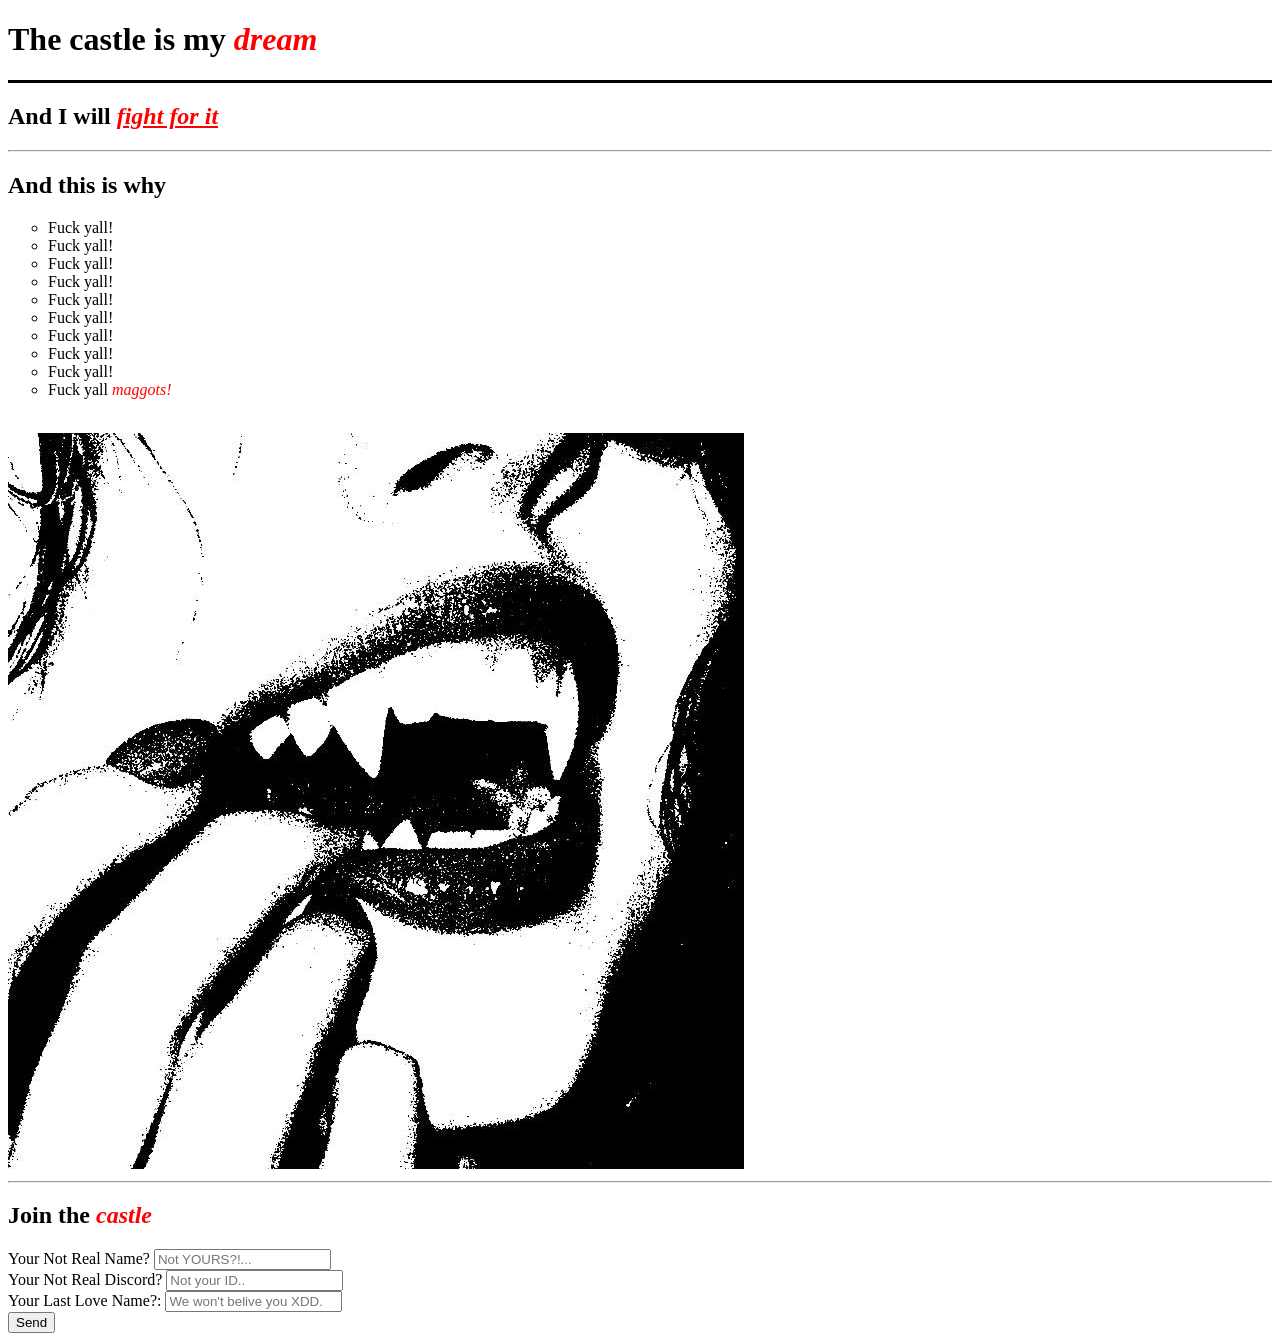
<file: index.html>
<!DOCTYPE html>
<html>
<head>
    <meta charset="UTF-8">
    <title>The castle</title>
</head>
<body>
    <h1>The castle is my <span style="color: red; font-style: italic">dream</span></h1> 
    <hr color="black" size="3"/>
    <h2>And I will <a href="https://en.wiktionary.org/wiki/fight" style="color: red; font-style: italic;" target="_blank">fight for it</a></h2>
    <hr>
    <h2>And this is why</h2>
    <ul type="circle">
        <li>Fuck yall!</li>
        <li>Fuck yall!</li>
        <li>Fuck yall!</li>
        <li>Fuck yall!</li>
        <li>Fuck yall!</li>
        <li>Fuck yall!</li>
        <li>Fuck yall!</li>
        <li>Fuck yall!</li>
        <li>Fuck yall!</li>
        <li>Fuck yall <span style="color:red; font-style: italic">maggots!</span></li>
    </ul>
    <br>
    <img src="past'.jpg" alt="чья то пасть хыхыхы">
    <hr>
    <h2>Join the <span style="color:red; font-style: italic;">castle</span></h2>
    <form>
        <div><label for="nickname">Your Not Real Name? <input id="nickname" type="text" placeholder="Not YOURS?!..."></label></div>
        <div><label for="Discord">Your Not Real Discord? <input type="text" id="Discord" placeholder="Not your ID.."></label></div>
        <div><label>Your Last Love Name?: <input type="text" placeholder="We won't belive you XDD."></label></div>
        <button type="submit">Send</button>

    </form>
</body>
</html>
</file>
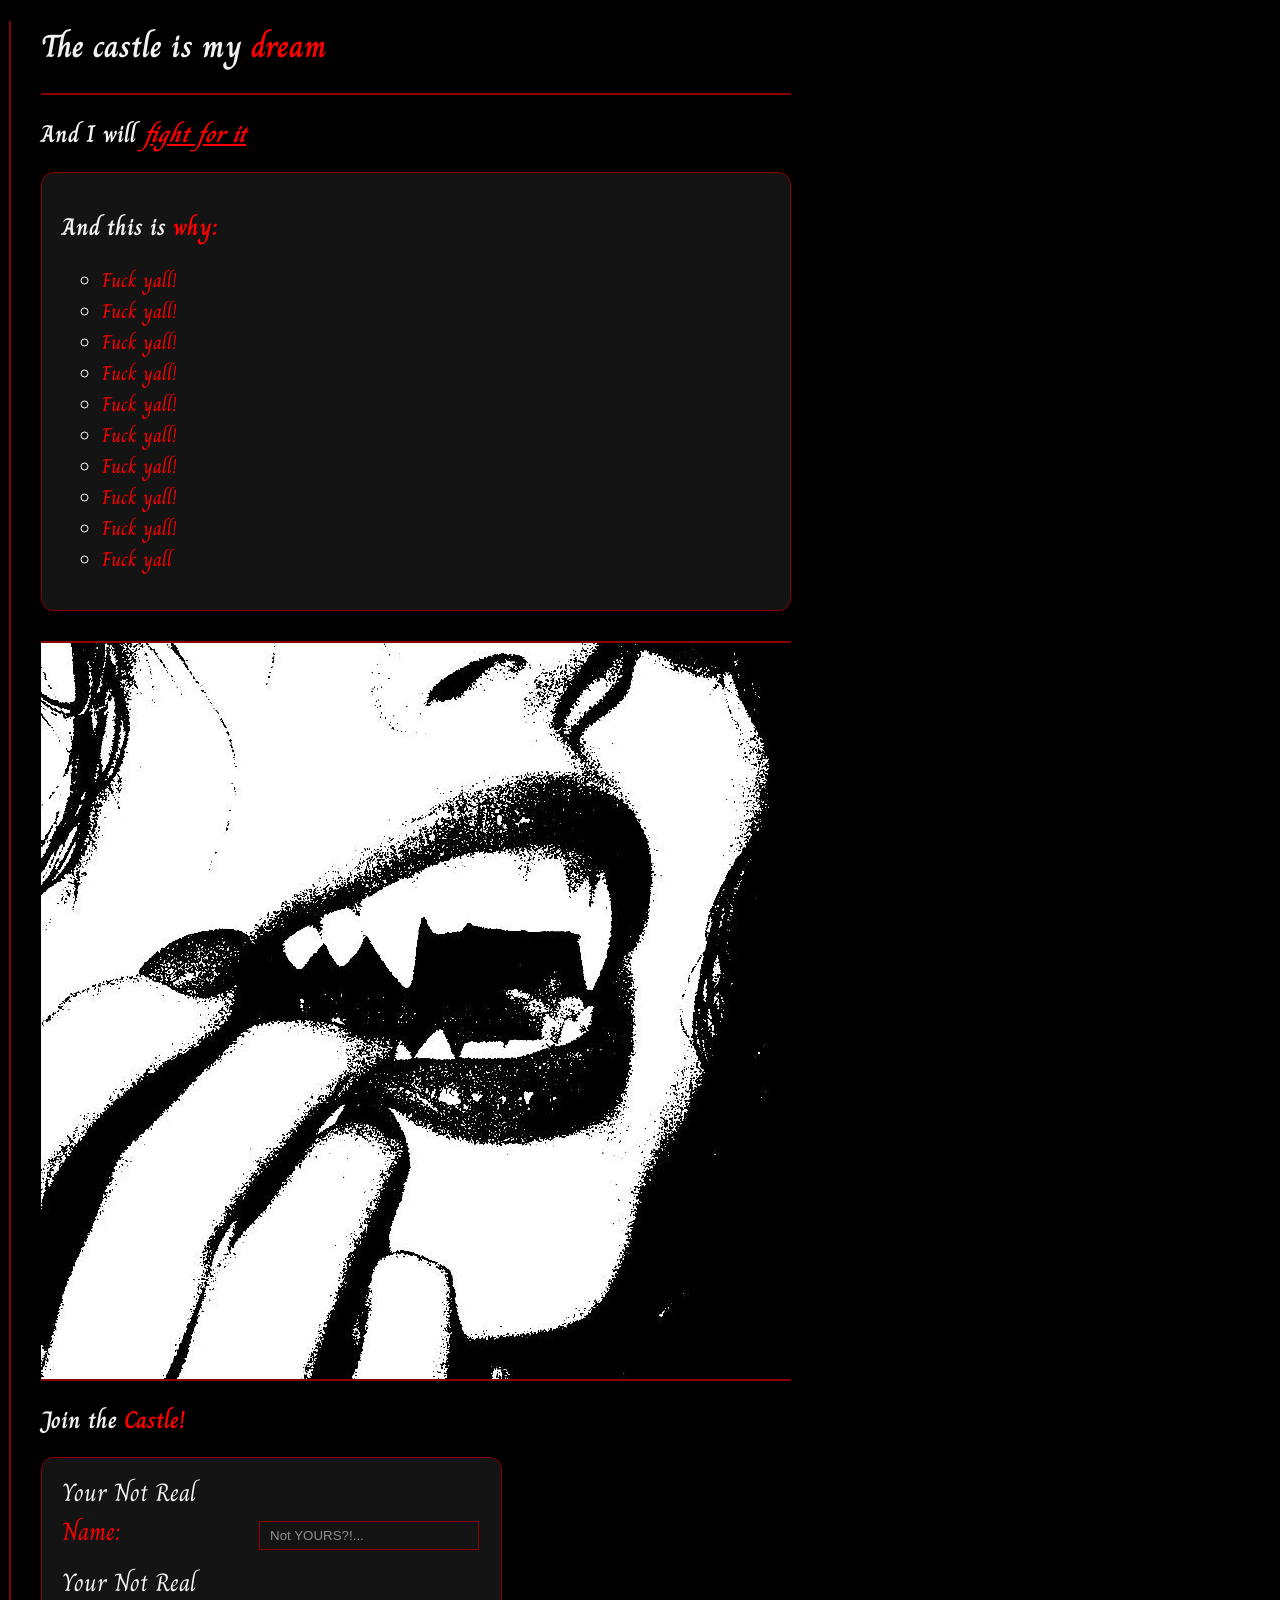
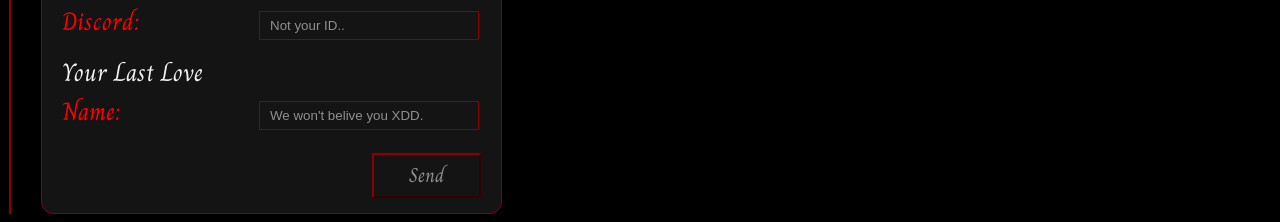
<file: fst-v2/index.html>
<!DOCTYPE html>
<html>

<head>
    <style>

    </style>
    <meta charset="UTF-8">
    <title>The castle</title>
    <link rel="stylesheet" href="styles.css" />
</head>

<body>
    <div class="wholesite">
        <h1>The castle is my <span class="red">dream</span></h1>
        <hr />
        <h2>And I will <a href="https://en.wiktionary.org/wiki/fight" target="_blank" class="fight">fight for it</a>
        </h2>
        <div class="causes card">
            <h2>And this is <span class="red">why:</span></h2>
            <ul type="circle">
                <li>Fuck yall!</li>
                <li>Fuck yall!</li>
                <li>Fuck yall!</li>
                <li>Fuck yall!</li>
                <li>Fuck yall!</li>
                <li>Fuck yall!</li>
                <li>Fuck yall!</li>
                <li>Fuck yall!</li>
                <li>Fuck yall!</li>
                <li>Fuck yall </li>
            </ul>
        </div>
        <hr class="hr1" />
        <img src="past'.jpg" alt="something is wrong...">
        <hr class="hr2"/>
        <h2>Join the <span class="red">Castle!</span></h2>
        <div class="card1">
        <form class="form">
            <div class="formg">
                <label for="nickname">Your not real <span class="red">name:</span> </label>
                <input class="impt" id="nickname" type="text" placeholder="Not YOURS?!...">
            </div>
            <div class="formg">
                <label for="Discord">Your Not Real <span class="red">Discord:</span></label>
                <input class="impt" type="text" id="Discord" placeholder="Not your ID..">
            </div>
            <div class="formg">
                <label>Your last love <span class="red">name: </span></label>
                <input class="impt" type="text" placeholder="We won't belive you XDD.">
            </div>
            <button class="btn" type="submit">Send</button>
            </div>
        </form>
    </div>
</body>

</html>
</file>
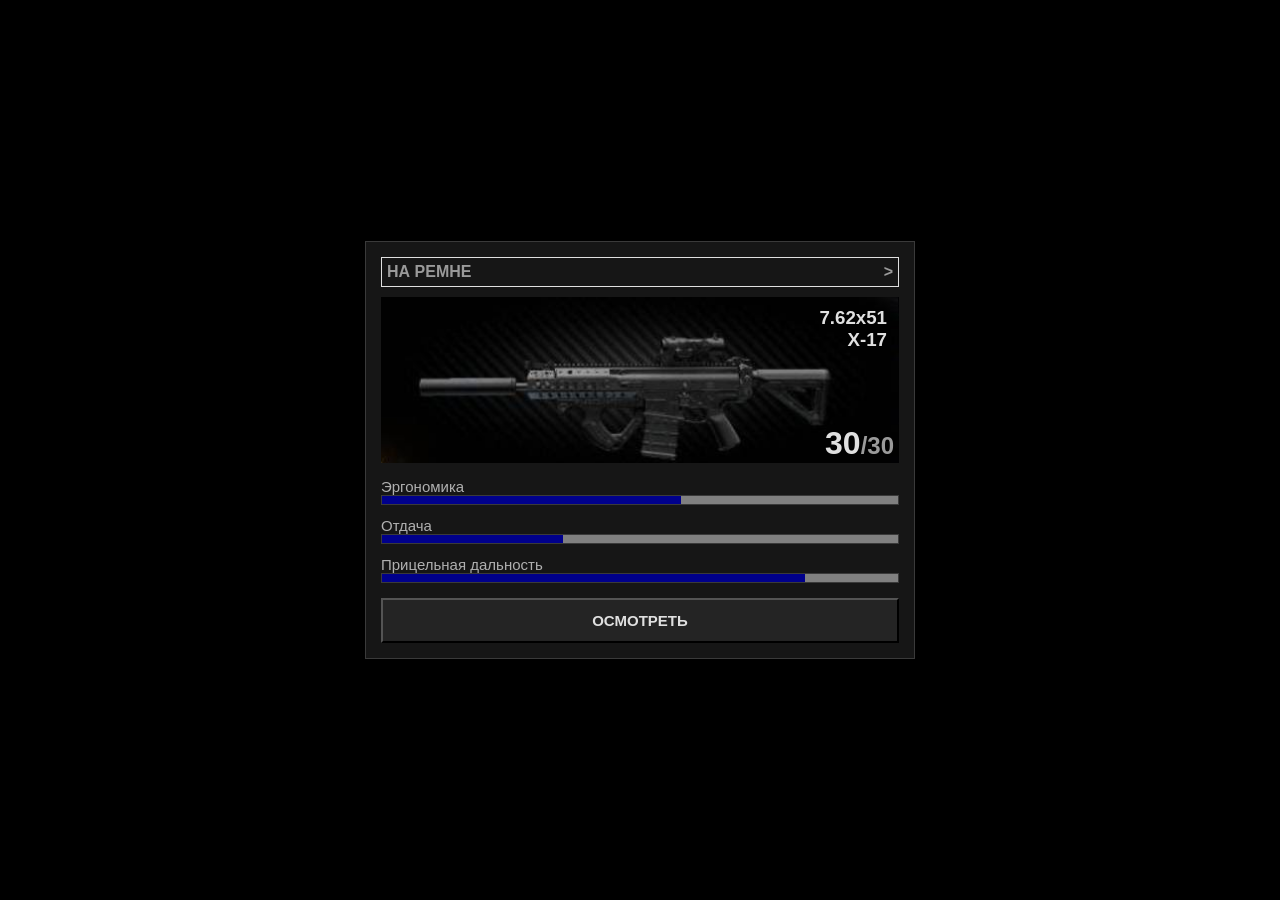
<file: tarkov x17/index.html>
<!DOCTYPE html>
<html lang="en">

<head>
    <link rel="stylesheet" href="styles.css">
    <meta charset="UTF-8">
    <meta name="viewport" content="width=device-width, initial-scale=1.0">
    <title>X17 FN SCAR</title>
</head>

<body>
    <div class="weaponc">
        <div class="cheader">
            <h2>НА РЕМНЕ</h2>
            <h2>></h2>
        </div>
        <div class="cardbody">
            <img class="card" src="x17.jpg" alt="theres an image of a FN SCAR X17">
            <div class="ammo">
                <h1 class="counter">30</h1>
                <h2 class="capacity">/30</h2>
            </div>
            <div class="weapon-info">
                <h3 class="caliber">7.62x51</h3>
                <h3 class="name">X-17</h3>
            </div>
        </div>
        <div class="stats">
            <div class="sitem">
                <span>Эргономика</span>
                <div class="barbg">
                    <div class="barfill ergo"></div>
                </div>
            </div>
            <div class="sitem">
                <span>Отдача</span>
                <div class="barbg">
                    <div class="barfill recoil"></div>
                </div>
            </div>
            <div class="sitem">
                <span>Прицельная дальность</span>
                <div class="barbg">
                    <div class="barfill range"></div>
                </div>
            </div>
        </div>
        <button class="btn">Осмотреть</button>
    </div>
</body>

</html>
</file>
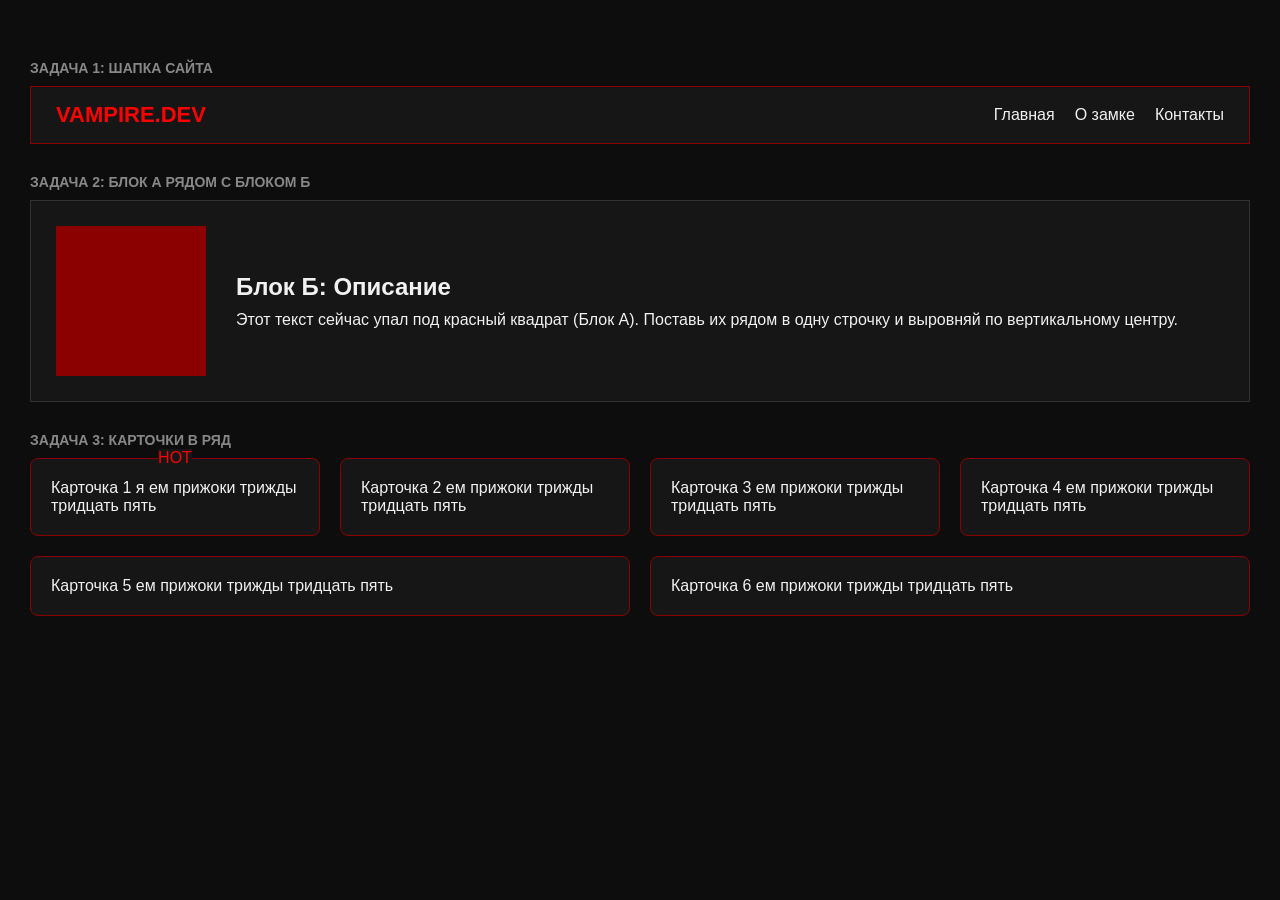
<file: task-/Index.html>
<!DOCTYPE html>
<html lang="ru">
<head>
  <meta charset="UTF-8" />
  <title>Flexbox Тренажер</title>
  <link rel="stylesheet" href="flex-styles.css" />
</head>
<body>

  <h3>Задача 1: Шапка сайта</h3>
  <header class="header">
    <div class="logo">VAMPIRE.DEV</div>
    <nav class="nav">
      <a href="#">Главная</a>
      <a href="#">О замке</a>
      <a href="#">Контакты</a>
    </nav>
  </header>

  <h3>Задача 2: Блок А рядом с Блоком Б</h3>
  <section class="hero">
    <div class="block-a"></div>
    <div class="block-b">
      <h2>Блок Б: Описание</h2>
      <p>Этот текст сейчас упал под красный квадрат (Блок А). Поставь их рядом в одну строчку и выровняй по вертикальному центру.</p>
    </div>
  </section>

  <h3>Задача 3: Карточки в ряд</h3>
  <div class="cards-row">
    <div class="mini-card"><span class="badge">HOT</span> Карточка 1 я ем прижоки трижды тридцать пять</div>
    <div class="mini-card">Карточка 2  ем прижоки трижды тридцать пять</div>
    <div class="mini-card">Карточка 3  ем прижоки трижды тридцать пять</div>
    <div class="mini-card">Карточка 4  ем прижоки трижды тридцать пять</div>
    <div class="mini-card">Карточка 5  ем прижоки трижды тридцать пять</div>
    <div class="mini-card">Карточка 6  ем прижоки трижды тридцать пять</div>
  </div>

</body>
</html>
</file>
<file: fst-v2/styles.css>
@import url('https://fonts.googleapis.com/css2?family=Charm:wght@400;700&display=swap');
body
{

  background-color: #000000;
  color: #f1f1f1;
  font: normal 16px 'Charm';
}
  .wholesite {max-width: 750px; margin-left:1px; padding-left: 30px; border-left: 2px solid #8b0000}

  .fight { font-style:italic; color: red; transition: 0.2s;}
  .fight:visited {color: rgb(70, 69, 69)}
  .fight:hover { color:#f1f1f1; text-decoration: none}
  .fight:active {color: rgb(70, 69, 69)}


  .red {color: red}

  .causes ul {color: red; font-size: 20px}
  .causes li::marker {color: white}
  .causes {margin-bottom:30px; }

  hr {border: none; height: 2px; background-color: #8b0000; margin: 10px 0px 10px 0px}
  
  .formg {margin-bottom: 12px; font-size: 25px}
  .formg label {display:inline-block; width:190px; text-transform: capitalize;}
  .formg input {width: 220px; box-sizing:border-box;  padding: 6px 10px}
  
  .hr1 {border: none; height: 2px; background-color: #8b0000; margin: 10px 0px 0px 0px}
  .hr2 {border: none; height: 2px; background-color: #8b0000; margin: 0px 0px 10px 0px}
  
  img {border: none; margin: 0px; display: block;}
  
  .card {background-color: #141414; border: 1px solid#8b0000; border-radius:12px; padding: 15px 20px; }

  .card1 {background-color: #141414; border: 1px solid#8b0000; border-radius:12px; padding: 15px 20px 15px 20px; width: fit-content }

  .impt {background-color:#141414; border: 1px solid #8b0000; color: white;}
  .impt::placeholder {color: #8F8F8F}
  .impt:focus {outline: none; border-color: red;}
  .impt:-webkit-autofill,
  .impt:-webkit-autofill:hover,
  .impt:-webkit-autofill:focus,
  .impt:autofill {-webkit-box-shadow: 0 0 0 1000px #141414 inset; -webkit-text-fill-color: #f1f1f1; transition: background-color 5000s ease-in-out 0s;}
  .btn {background-color: #141414; border-color: #8b0000; color: #8f8f8f; padding: 5px 35px; font-family: inherit; font-size: 20px; margin: 10px 0px 0px 310px}
</file>
<file: tarkov x17/styles.css>
* {
    box-sizing: border-box;
    margin: 0;
    padding: 0
}

body {
    background-color: black;
    color: #e0e0e0;
    font-family: sans-serif;
    display: flex;
    justify-content: center;
    min-height: 100vh;
    align-items: center;
}

.weaponc {
    width: 550px;
    background-color: #161616;
    border: 1px solid #3a3a3a;
    padding: 15px;
    transition: 0.25s;
}

.weaponc:hover {
    border-color: lightgray;
    transform: translateY(-5px);
}

.card {
    width: 100%;
    display: block;
}

.cheader {
    display: flex;
    justify-content: space-between;
    align-items: center;
    margin-bottom: 10px;
    border: 1px solid #e0e0e0;
    padding: 5px;
}

.cheader h2 {
    font-size: 16px;
    color: #9a9a9a;
}

.cardbody {
    position: relative;
    margin-bottom: 15px;
}

.weapon-info {
    position: absolute;
    top: 10px;
    right: 12px;
    text-align: right;
}

.ammo {
    position: absolute;
    bottom: 1px;
    right: 5px;
    display: flex;
    align-items: baseline;
}

.counter {
    color: #e0e0e0
}

.capacity {
    color: #9a9a9a
}

.stats {
    display: flex;
    flex-direction: column;
    gap: 12px;
    margin-bottom: 15px;
}

.sitem span {
    display: block;
    font-size: 15px;
    color: #b0b0b0
}

.barbg {
    height: 10px;
    border: 1px solid #3a3a3a;
    background-color: gray;
}

.barfill {
    height: 100%;
    background-color: darkblue;
}

.ergo {
    width: 58%
}

.recoil {
    width: 35%;
    ;
}

.range {
    width: 82%;
}

.btn {
    width: 100%;
    padding: 12px;
    background-color: #242424;
    color: #e0e0e0;
    border: 1px solid color #2e2e2e;
    font-size: 15px;
    font-weight: bold;
    text-transform: uppercase;
    cursor: pointer;
    transition: 0.2s;
}

.btn:hover {
    background-color: #333333;
    border-color: red;
}

.btn:active {
    transform: scale(0.98)
}
</file>
<file: task-/flex-styles.css>
* {
  box-sizing: border-box;
  margin: 0;
  padding: 0;
}

body {
  background-color: #0d0d0d;
  color: #f1f1f1;
  font-family: sans-serif;
  padding: 30px;
}

h3 {
  margin: 30px 0 10px;
  color: #888;
  font-size: 14px;
  text-transform: uppercase;
}

/* ==========================================
   ЗАДАЧА 1: Шапка сайта (Header)
   Нужно: Логотип слева, ссылки справа, и всё
   выровнено ровно по центру по вертикали.
   ========================================== */
.header {
  background-color: #161616;
  border: 1px solid #8b0000;
  padding: 15px 25px;
  /* ПИШИ СВОЙ КОД ЗДЕСЬ */
  display:flex;
  justify-content: space-between;
  align-items: center;
  flex-wrap: wrap;
}
.nav {
  /* ПИШИ СВОЙ КОД ЗДЕСЬ (чтобы ссылки встали в ряд с отступом 20px) */
  display:flex;
  gap: 20px;

}

.nav a {
  color: #f1f1f1;
  text-decoration: none;
}

.logo {
  font-size: 22px;
  font-weight: bold;
  color: red;
}

/* ==========================================
   ЗАДАЧА 2: Блок А (картинка) рядом с Блоком Б (текст)
   Нужно: Поставить их в одну строку с отступом 30px,
   чтобы текст стоял по центру относительно высоты квадрата.
   ========================================== */
.hero {
  background-color: #161616;
  border: 1px solid #333;
  padding: 25px;
  /* ПИШИ СВОЙ КОД ЗДЕСЬ */
  display:flex;
  align-items: center;
  gap: 30px;
}

@media (max-width: 768px) {
    .hero {
      flex-direction: column;
      text-align: center;
    }
}
.block-a {
  width: 150px;
  height: 150px;
  background-color: #8b0000;
  flex-shrink: 0; /* Чтобы квадрат не сплющило текстом */
}

.block-b h2 {
  margin-bottom: 10px;
}

/* ==========================================
   ЗАДАЧА 3: Три карточки в ряд
   Нужно: Выстроить 3 карточки в одну линию,
   чтобы они заняли всю ширину поровну с отступом 20px.
   ========================================== */
.cards-row {
  /* ПИШИ СВОЙ КОД ЗДЕСЬ */
  display:flex;
  gap:20px;
  flex-wrap: wrap;
}

.mini-card {
  background-color: #161616;
  border: 1px solid #8b0000;
  padding: 20px;
  border-radius: 8px;
  /* Подсказка: чтобы карточки растянулись на всю ширину поровну, добавь flex: 1; */
  flex:1 1 250px;
  position: relative;
}
.badge {
background-color: #161616;
color: red;
position: absolute;
top:-10px;
left:50%;
transform:translateX(-50%)
}
</file>
